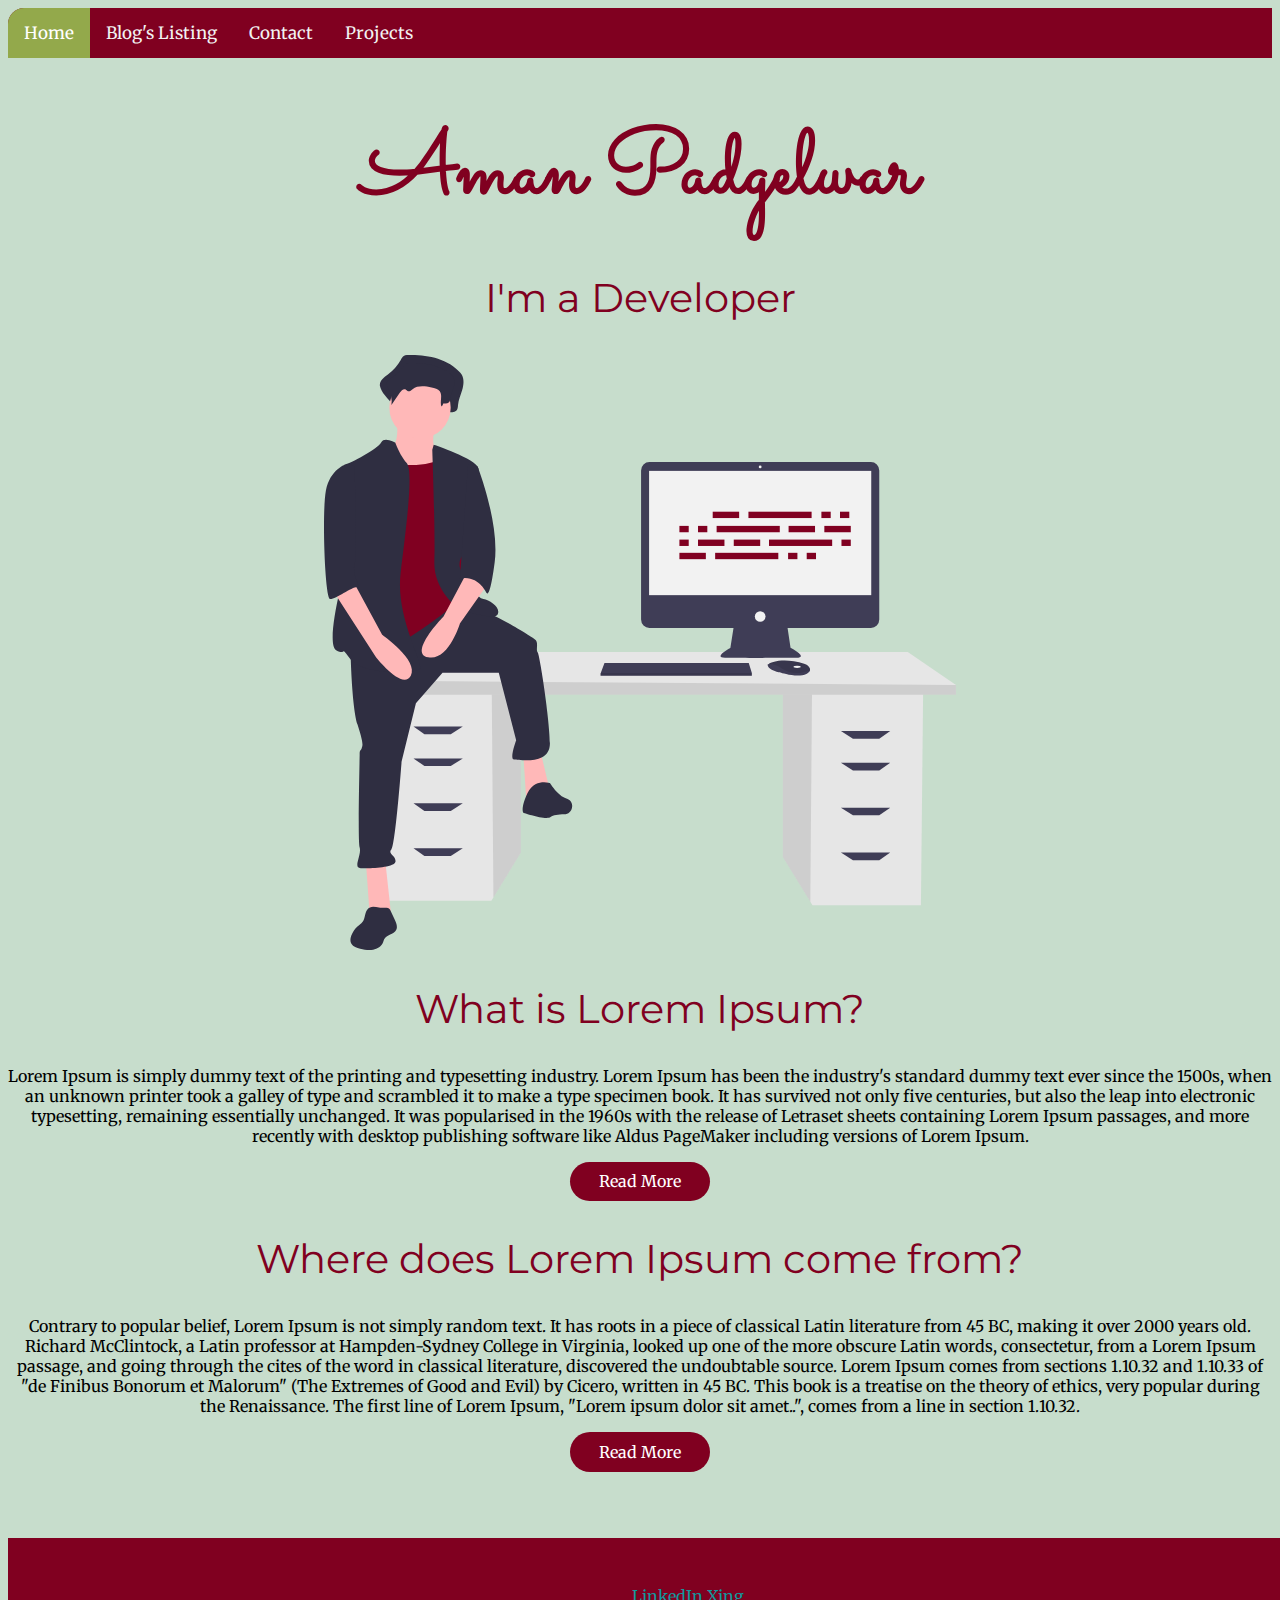
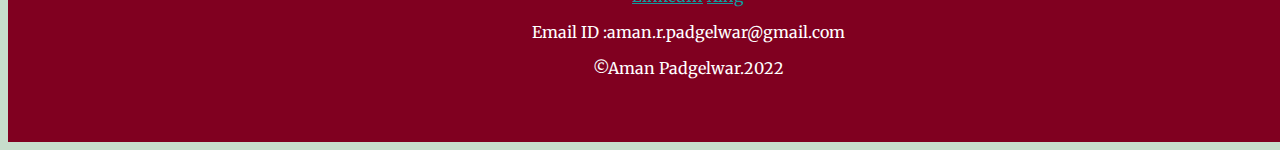
<file: Blogs.html>
<!DOCTYPE html>
<html lang="en" dir="ltr">

<head>
  <meta charset="utf-8">
  <link rel="stylesheet" type="text/css" href="style.css">
  <link rel="icon" href="favicon.ico">
  <link rel="preconnect" href="https://fonts.googleapis.com">
  <link rel="preconnect" href="https://fonts.gstatic.com" crossorigin>
  <link href="https://fonts.googleapis.com/css2?family=Merriweather&family=Montserrat&family=Sacramento&display=swap" rel="stylesheet">
  <title>Aman Padgelwar</title>
</head>

<body>
  <div class="Top container">
    <div class="topnav">
      <a class="active" href="index.html">Home</a>
      <a href="Blogs.html">Blog's Listing</a>
      <a href="contact.html">Contact</a>
      <a href="Projects.html">Projects</a>
    </div>
    <h1>Aman Padgelwar</h1>
    <h2>I'm a Developer</h2>
    <img class="Mountain-Image" src="undraw_feeling_proud_qne1.svg" alt="">
  </div>

  <div class="Middle Container">
  </div class="BlogsContainer">
    <h2>What is Lorem Ipsum?</h2>
    <p>Lorem Ipsum is simply dummy text of the printing and typesetting industry. Lorem Ipsum has been the industry's standard dummy text ever since the 1500s, when an unknown printer took a galley of type and scrambled it to make a type specimen book. It has survived not only five centuries, but also the leap into electronic typesetting, remaining essentially unchanged. It was popularised in the 1960s with the release of Letraset sheets containing Lorem Ipsum passages, and more recently with desktop publishing software like Aldus PageMaker including versions of Lorem Ipsum. </p>
    <a class="link link-primary" href="./dummy-blog.html">Read More</a> 
</div>

</div class="BlogsContainer">

<h2>Where does Lorem Ipsum come from?</h2>
<p>Contrary to popular belief, Lorem Ipsum is not simply random text. It has roots in a piece of classical Latin literature from 45 BC, making it over 2000 years old. Richard McClintock, a Latin professor at Hampden-Sydney College in Virginia, looked up one of the more obscure Latin words, consectetur, from a Lorem Ipsum passage, and going through the cites of the word in classical literature, discovered the undoubtable source. Lorem Ipsum comes from sections 1.10.32 and 1.10.33 of "de Finibus Bonorum et Malorum" (The Extremes of Good and Evil) by Cicero, written in 45 BC. This book is a treatise on the theory of ethics, very popular during the Renaissance. The first line of Lorem Ipsum, "Lorem ipsum dolor sit amet..", comes from a line in section 1.10.32.</p>
    <a class="link link-primary" href="./dummy-blog.html">Read More</a> 
    


</div>
  

  <div class="ContactMe">
    <a class="footer-link" href="https://www.linkedin.com/in/aman-padgelwar/?originalSubdomain=de">LinkedIn</a>
    <a class="footer-link" href="https://www.xing.com/profile/Aman_Padgelwar/">Xing</a>
    <p>Email ID :aman.r.padgelwar@gmail.com</p>
    <p>©Aman Padgelwar.2022</p>

  </div>


</body>

</html>
</file>
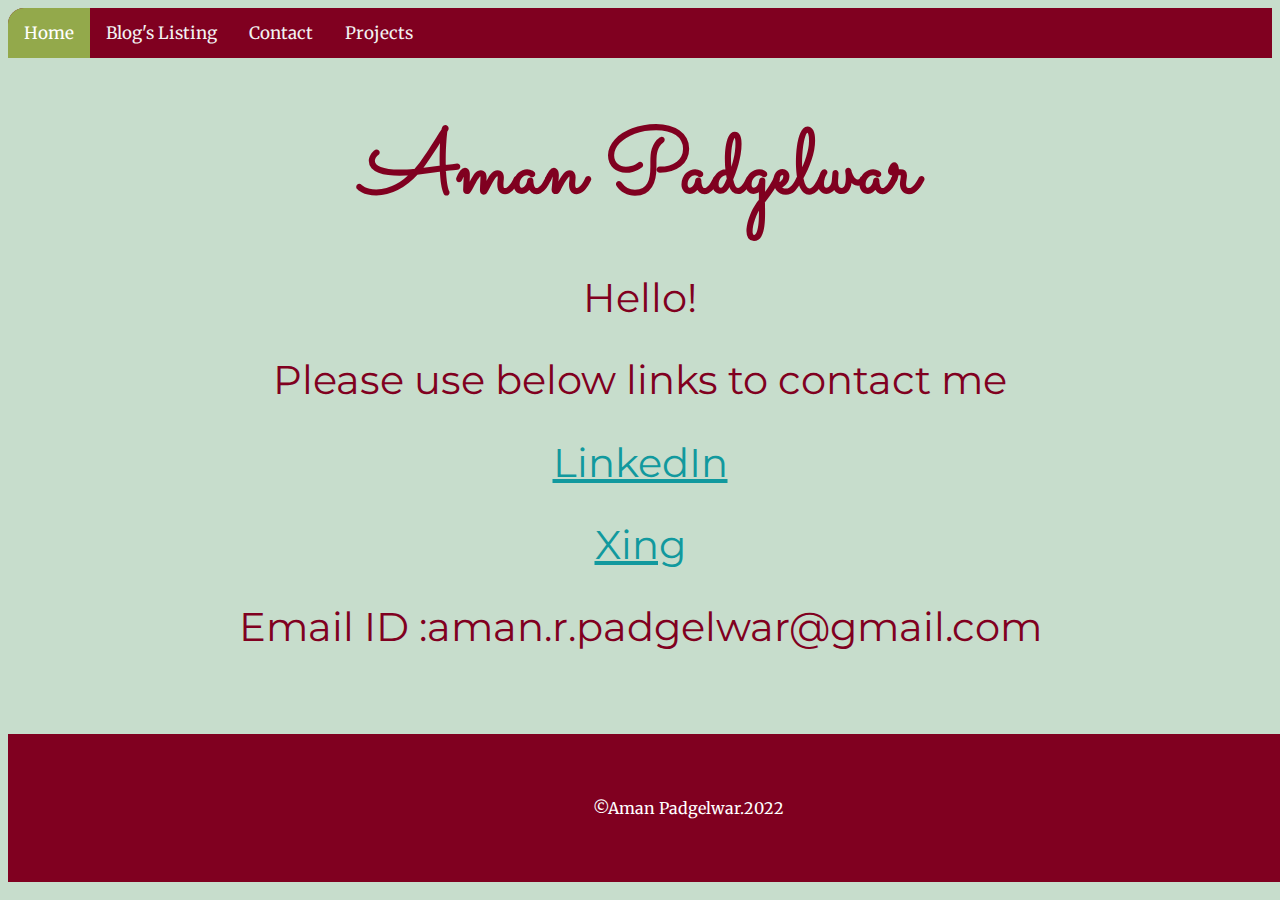
<file: contact.html>
<!DOCTYPE html>
<html lang="en" dir="ltr">

<head>
  <meta charset="utf-8">
  <link rel="stylesheet" type="text/css" href="style.css">
  <link rel="icon" href="/favicon.ico">
  <link rel="preconnect" href="https://fonts.googleapis.com">
  <link rel="preconnect" href="https://fonts.gstatic.com" crossorigin>
  <link href="https://fonts.googleapis.com/css2?family=Merriweather&family=Montserrat&family=Sacramento&display=swap" rel="stylesheet">
  <title>Aman Padgelwar</title>
</head>

<body>
  <div class="Top container">
    <div class="topnav">
      <a class="active" href="index.html">Home</a>
      <a href="Blogs.html">Blog's Listing</a>
      <a href="contact.html">Contact</a>
      <a href="Projects.html">Projects</a>
    </div>
    <h1>Aman Padgelwar</h1>
    
  </div>

  <div class="Middle Container">
    <h2>Hello!</h2>
     <h2>Please use below  links  to contact me  </h2>
     <h2><a class="footer-link" href="https://www.linkedin.com/in/aman-padgelwar/?originalSubdomain=de">LinkedIn</a></h2>
    <h2><a class="footer-link" href="https://www.xing.com/profile/Aman_Padgelwar/">Xing</a></h2>
    <h2>Email ID :aman.r.padgelwar@gmail.com</h2>
   
    </div>

    <div class="ContactMe">
    
      <p>©Aman Padgelwar.2022</p>
  </div>


</body>

</html>
</file>
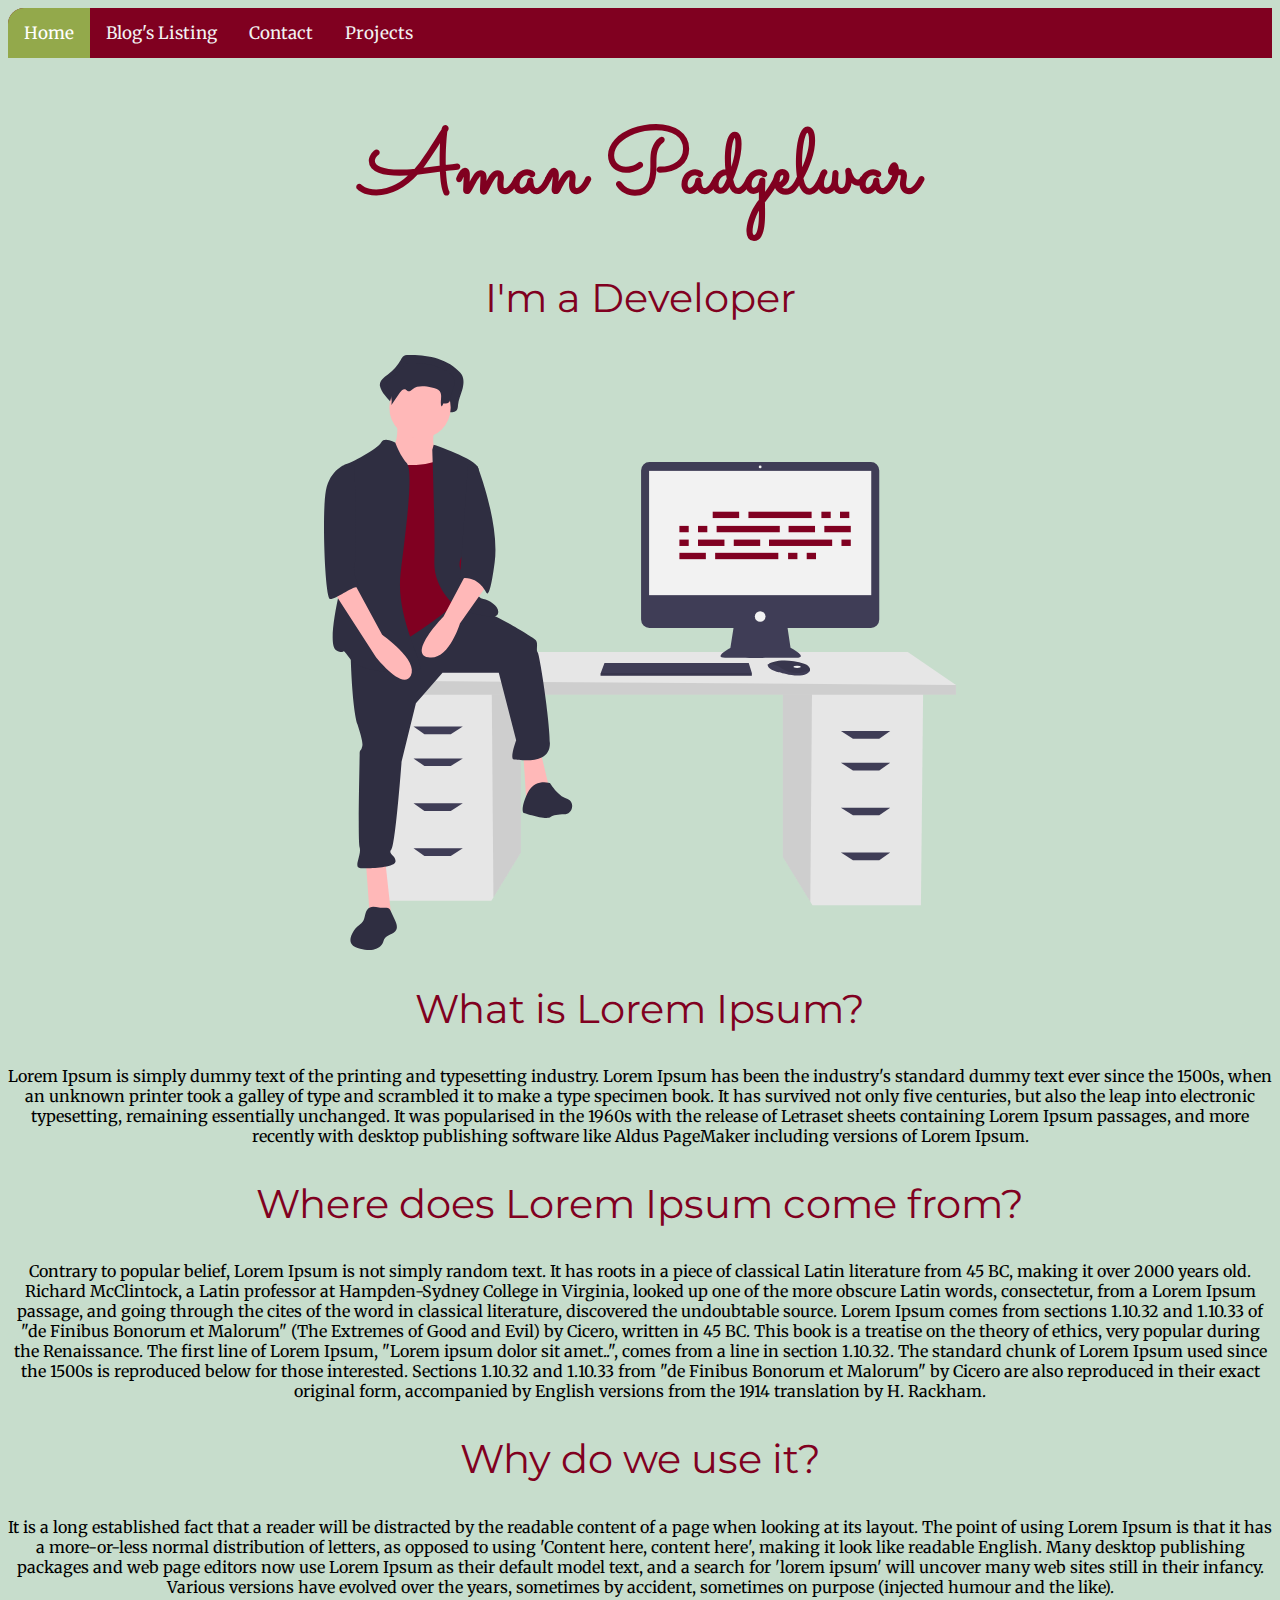
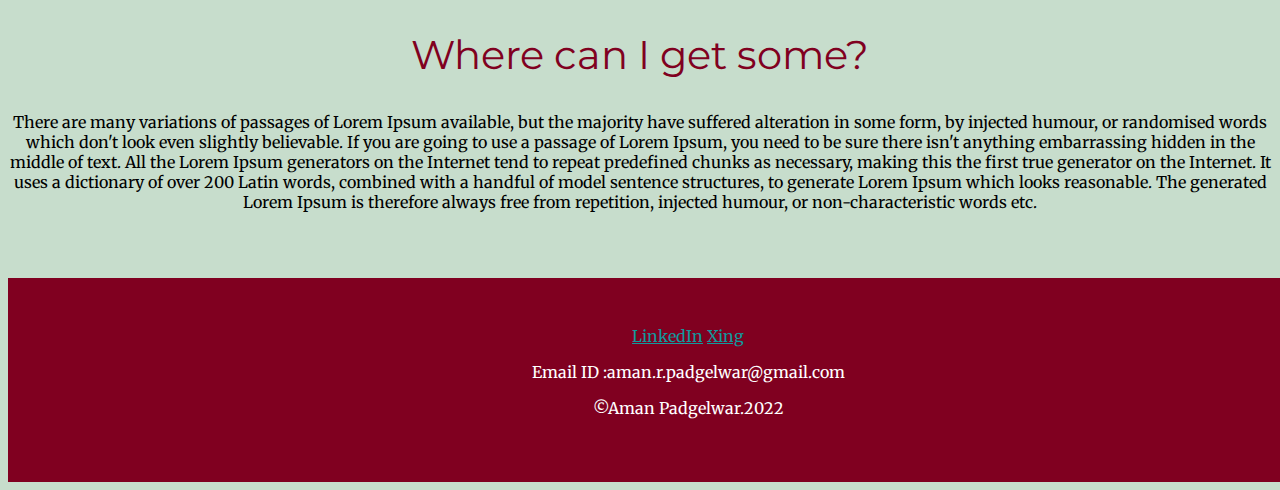
<file: dummy-blog.html>
<!DOCTYPE html>
<html lang="en" dir="ltr">

<head>
  <meta charset="utf-8">
  <link rel="stylesheet" type="text/css" href="style.css">
  <link rel="icon" href="favicon.ico">
  <link rel="preconnect" href="https://fonts.googleapis.com">
  <link rel="preconnect" href="https://fonts.gstatic.com" crossorigin>
  <link href="https://fonts.googleapis.com/css2?family=Merriweather&family=Montserrat&family=Sacramento&display=swap" rel="stylesheet">
  <title>Aman Padgelwar</title>
</head>

<body>
  <div class="Top container">
    <div class="topnav">
      <a class="active" href="index.html">Home</a>
      <a href="Blogs.html">Blog's Listing</a>
      <a href="contact.html">Contact</a>
      <a href="Projects.html">Projects</a>
    </div>
    <h1>Aman Padgelwar</h1>
    <h2>I'm a Developer</h2>
    <img class="Mountain-Image" src="undraw_feeling_proud_qne1.svg" alt="">
  </div>

  <div class="Middle Container">
  </div class="BlogsContainer">
    <h2>What is Lorem Ipsum?</h2>
    <p>Lorem Ipsum is simply dummy text of the printing and typesetting industry. Lorem Ipsum has been the industry's standard dummy text ever since the 1500s, when an unknown printer took a galley of type and scrambled it to make a type specimen book. It has survived not only five centuries, but also the leap into electronic typesetting, remaining essentially unchanged. It was popularised in the 1960s with the release of Letraset sheets containing Lorem Ipsum passages, and more recently with desktop publishing software like Aldus PageMaker including versions of Lorem Ipsum. </p>
  </div>

</div class="BlogsContainer">

<h2>Where does Lorem Ipsum come from?</h2>
<p>Contrary to popular belief, Lorem Ipsum is not simply random text. It has roots in a piece of classical Latin literature from 45 BC, making it over 2000 years old. Richard McClintock, a Latin professor at Hampden-Sydney College in Virginia, looked up one of the more obscure Latin words, consectetur, from a Lorem Ipsum passage, and going through the cites of the word in classical literature, discovered the undoubtable source. Lorem Ipsum comes from sections 1.10.32 and 1.10.33 of "de Finibus Bonorum et Malorum" (The Extremes of Good and Evil) by Cicero, written in 45 BC. This book is a treatise on the theory of ethics, very popular during the Renaissance. The first line of Lorem Ipsum, "Lorem ipsum dolor sit amet..", comes from a line in section 1.10.32.

    The standard chunk of Lorem Ipsum used since the 1500s is reproduced below for those interested. Sections 1.10.32 and 1.10.33 from "de Finibus Bonorum et Malorum" by Cicero are also reproduced in their exact original form, accompanied by English versions from the 1914 translation by H. Rackham. </p>
  </div>

</div class="BlogsContainer">

    <h2>Why do we use it?</h2>
    <p>It is a long established fact that a reader will be distracted by the readable content of a page when looking at its layout. The point of using Lorem Ipsum is that it has a more-or-less normal distribution of letters, as opposed to using 'Content here, content here', making it look like readable English. Many desktop publishing packages and web page editors now use Lorem Ipsum as their default model text, and a search for 'lorem ipsum' will uncover many web sites still in their infancy. Various versions have evolved over the years, sometimes by accident, sometimes on purpose (injected humour and the like). </p>
      </div>

    </div class="BlogsContainer">
        <h2>Where can I get some?</h2>
        <p>There are many variations of passages of Lorem Ipsum available, but the majority have suffered alteration in some form, by injected humour, or randomised words which don't look even slightly believable. If you are going to use a passage of Lorem Ipsum, you need to be sure there isn't anything embarrassing hidden in the middle of text. All the Lorem Ipsum generators on the Internet tend to repeat predefined chunks as necessary, making this the first true generator on the Internet. It uses a dictionary of over 200 Latin words, combined with a handful of model sentence structures, to generate Lorem Ipsum which looks reasonable. The generated Lorem Ipsum is therefore always free from repetition, injected humour, or non-characteristic words etc. </p>
          </div>
        
</div>
  

  <div class="ContactMe">
    <a class="footer-link" href="https://www.linkedin.com/in/aman-padgelwar/?originalSubdomain=de">LinkedIn</a>
    <a class="footer-link" href="https://www.xing.com/profile/Aman_Padgelwar/">Xing</a>
    <p>Email ID :aman.r.padgelwar@gmail.com</p>
    <p>©Aman Padgelwar.2022</p>

  </div>


</body>

</html>
</file>
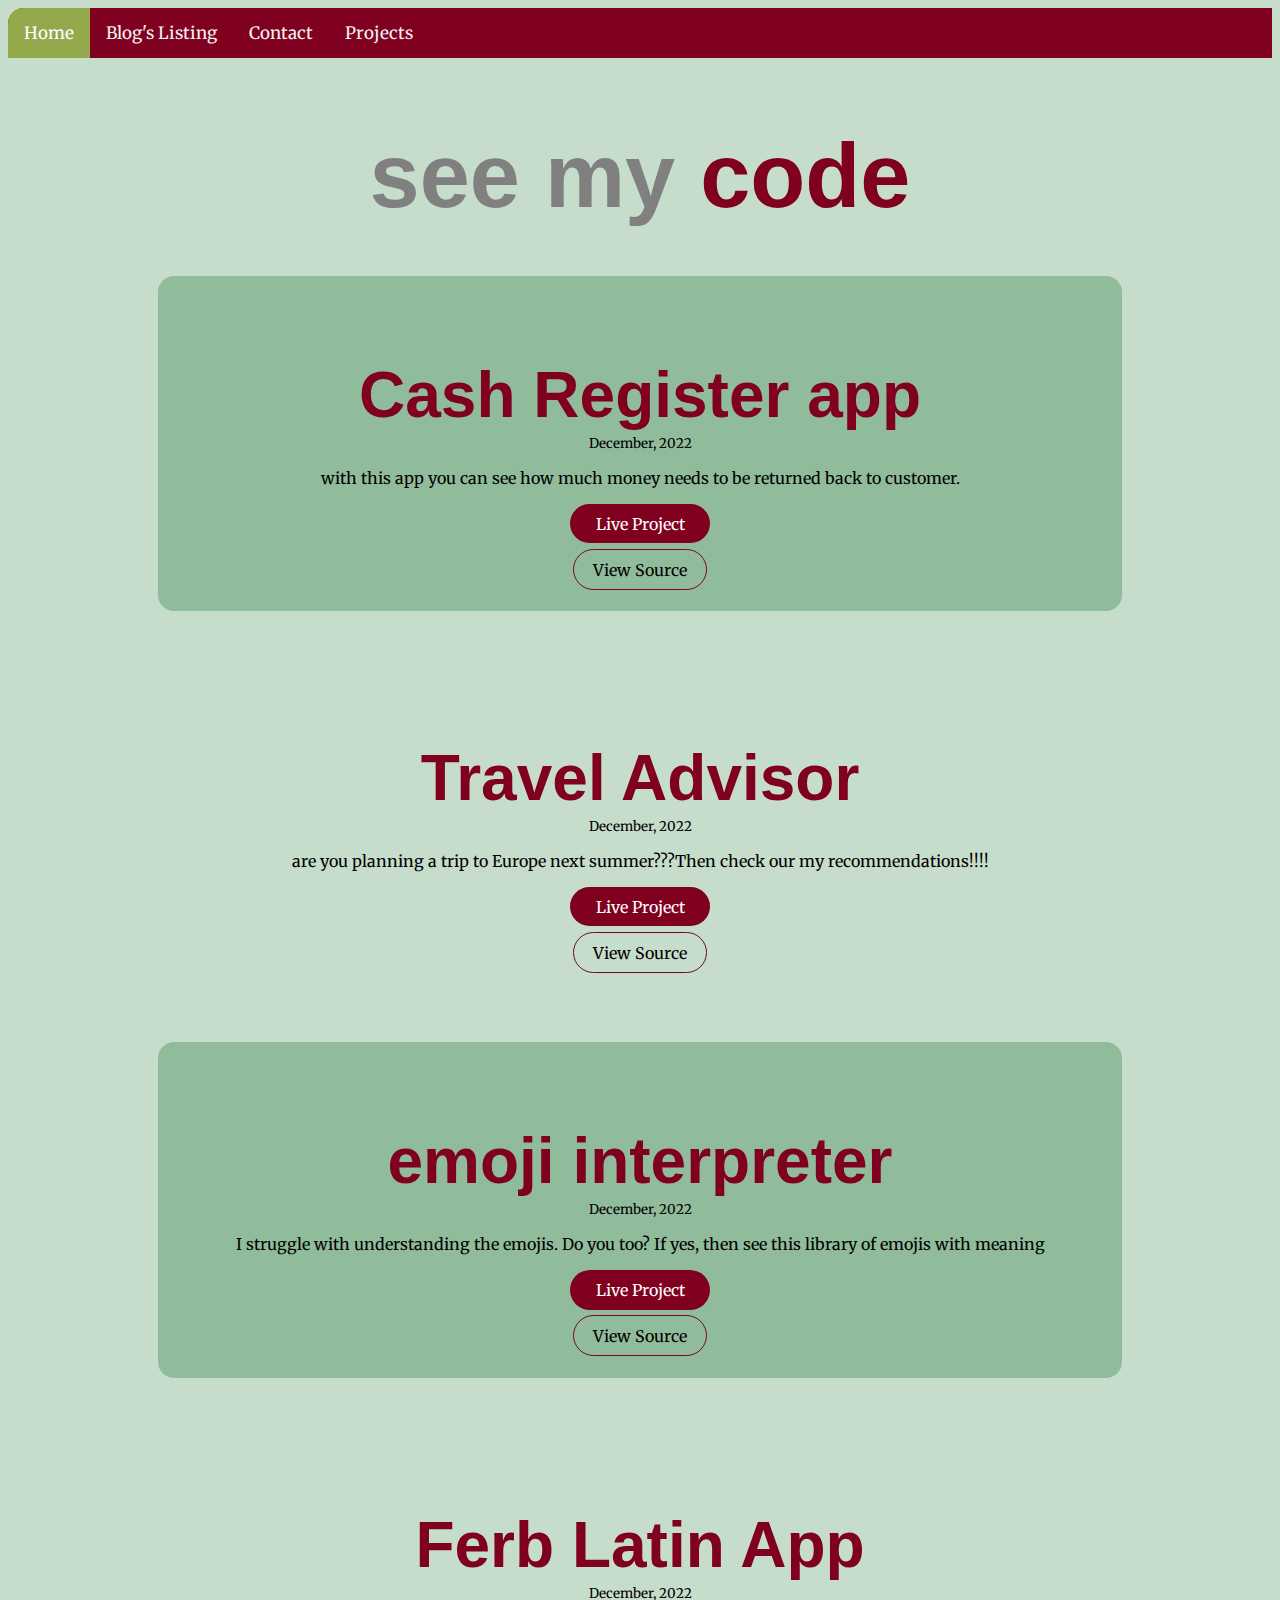
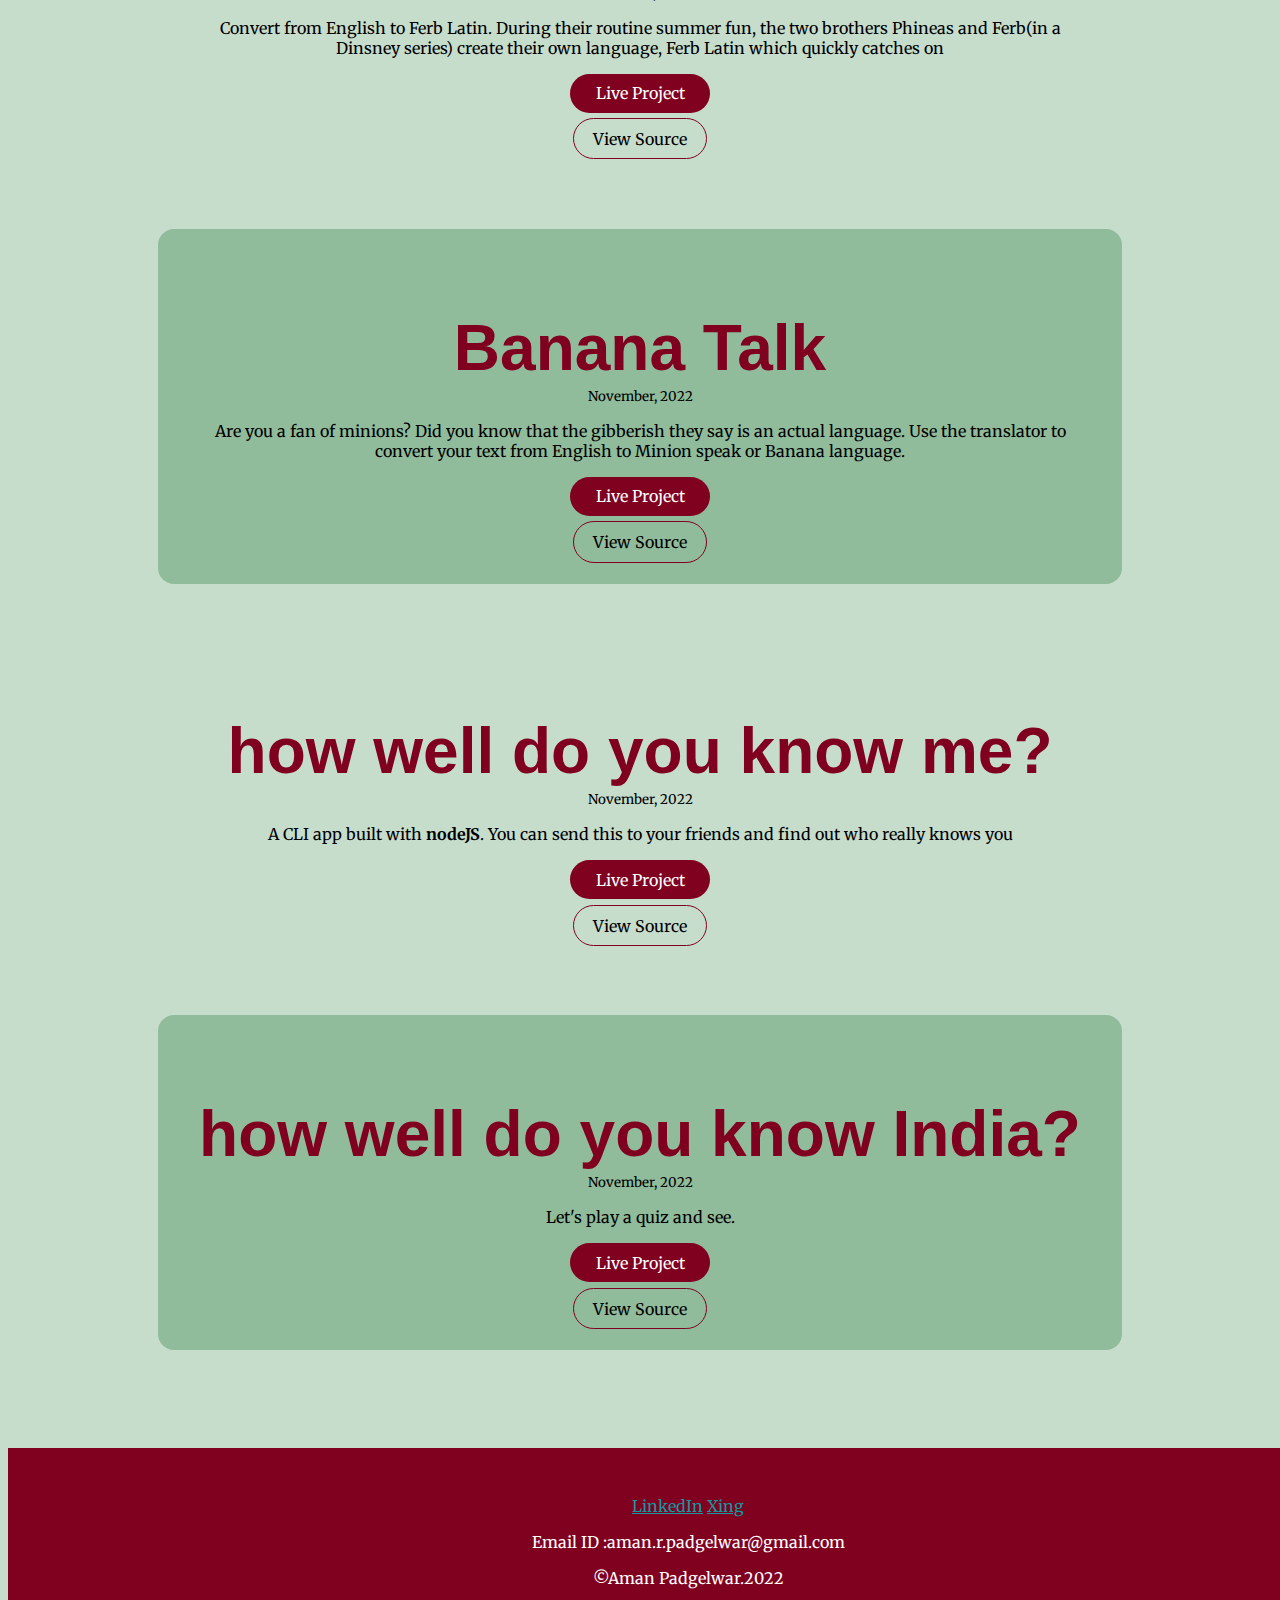
<file: Projects.html>
<!DOCTYPE html>
<html lang="en" dir="ltr">

<head>
  <meta charset="utf-8">
  <link rel="stylesheet" type="text/css" href="style.css">
  <link rel="icon" href="favicon.ico">
  <link rel="preconnect" href="https://fonts.googleapis.com">
  <link rel="preconnect" href="https://fonts.gstatic.com" crossorigin>
  <link href="https://fonts.googleapis.com/css2?family=Merriweather&family=Montserrat&family=Sacramento&display=swap" rel="stylesheet">
  <title>Aman Padgelwar</title>
</head>

<body>
    <div class="Top container">
        <div class="topnav">
          <a class="active" href="index.html">Home</a>
          <a href="Blogs.html">Blog's Listing</a>
          <a href="contact.html">Contact</a>
          <a href="Projects.html">Projects</a>
        </div>
        
      </div>
    <header class="hero">
        <h1 class="hero-heading">
          see my <span class="heading-inverted"> code</span>
        </h1>
      </header>
  
      <ul class="list-non-bullet">
        <li>
          <article class="showcase-list container container-center ow">
            <h1>Cash Register app</h1>
            <small>December, 2022</small>
            <p>
             with this app you can see how much money needs to be returned back to customer.
            </p>
  
            <a class="link link-primary" href="https://amanscashregister.netlify.app/"
              >Live Project</a
            >
            <a
              class="link link-secondary"
              href="https://github.com/amanpadgelwar/CashRegisterApp-Mark10"
              >View Source</a
            >
          </article>
        </li>


        
        <li>
          <article class="showcase-list container container-center">
            <h1>Travel Advisor</h1>
            <small>December, 2022</small>
            <p>
              are you planning a trip to Europe next summer???Then check our my recommendations!!!!
            </p>
            <a
            class="link link-primary"
            href="https://zy0yre.csb.app/"
          >
            Live Project
            <a

              class="link link-secondary"
              href="https://github.com/amanpadgelwar/Mark9-TravelAdvisor"
              >
              
              View Source
              </a>

          </article>
        </li>
  
        <li>
          <article class="showcase-list container container-center ow">
            <h1>emoji interpreter</h1>
            <small>December, 2022</small>
            <p>
              I struggle with understanding the emojis. Do you too? If yes, then
              see this library of emojis with meaning
            </p>
  
            <a class="link link-primary" href="https://1mmpbi.csb.app/""
              >Live Project</a
            >
            <a
              class="link link-secondary"
              href="https://github.com/amanpadgelwar/Knowyouremoji/tree/main"
              >View Source</a
            >
          </article>
        </li>
  
        <li>
          <article class="showcase-list container container-center">
            <h1>Ferb Latin App</h1>
            <small>December, 2022</small>
            <p>
              Convert from English to Ferb Latin. During their routine summer fun, the two brothers Phineas and Ferb(in a Dinsney series) create their own language, Ferb Latin which quickly catches on
            </p>
  
            <a class="link link-primary" href="https://ferblatinapp.netlify.app/">Live Project</a>
            <a class="link link-secondary" href="https://github.com/amanpadgelwar/fun-translation-app">View Source</a>
          </article>
        </li>
  
        <li>
          <article class="showcase-list container container-center ow">
            <h1>Banana Talk</h1>
            <small>November, 2022</small>
            <p>
              Are you a fan of minions? Did you know that the gibberish they say
              is an actual language. Use the translator to convert your text from
              English to Minion speak or Banana language.
            </p>
  
            <a
              class="link link-primary"
              href="https://yodatranslaterapp.netlify.app/"
              >Live Project</a
            >
            <a
              class="link link-secondary"
              href="https://github.com/amanpadgelwar/Lesson-4--Translater-app"
              >View Source</a
            >
          </article>
        </li>
  
        <li>
          <article class="showcase-list container container-center">
            <h1>how well do you know me?</h1>
            <small>November, 2022</small>
            <p>
              A CLI app built with <strong>nodeJS</strong>. You can send this to
              your friends and find out who really knows you
            </p>
  
            <a
              class="link link-primary"
              href="https://replit.com/@amanpadgelwar/Mark1-Quiz-1#index.js"
              >Live Project</a
            >
            <a
              class="link link-secondary"
              href="https://github.com/amanpadgelwar/Mark1-DoYouKnowMeQuiz"
              >View Source</a
            >
          </article>
        </li>
  
        <li>
          <article class="showcase-list container container-center ow">
            <h1>how well do you know India?</h1>
            <small>November, 2022</small>
            <p>
               Let's play a quiz and see.
            </p>
  
            <a
              class="link link-primary"
              href="https://replit.com/@amanpadgelwar/Mark2-Doyouknowindia#index.js"
              >Live Project</a
            >
            <a
              class="link link-secondary"
              href="https://github.com/amanpadgelwar/Mark2-DoYouKnowIndiaQuiz"
              >View Source</a
            >
          </article>
        </li>
      </ul>


  <div class="ContactMe">
    <a class="footer-link" href="https://www.linkedin.com/in/aman-padgelwar/?originalSubdomain=de">LinkedIn</a>
    <a class="footer-link" href="https://www.xing.com/profile/Aman_Padgelwar/">Xing</a>
    <p>Email ID :aman.r.padgelwar@gmail.com</p>
    <p>©Aman Padgelwar.2022</p>

  </div>


</body>

</html>
</file>
<file: style.css>
body {
  background-color:#c7ddcc;
  text-align: center;
  font-family: 'Merriweather', serif;
  position: relative;
}

.topnav {
  background-color: #800020;
  overflow: hidden;
  border-top-left-radius: 1rem ;
}

.topnav a {
  float: left;
  color: #f2f2f2;
  text-align: center;
  padding: 14px 16px;
  text-decoration: none;
  font-size: 17px;
}

.topnav a:hover {
  background-color: #ddd;
  color: black;
}


.topnav a.active {
  background-color: #93a94b;
  color: white;
}


.Bio {
  max-width: 200px;
  max-height: 300px;
  width: 200px;
  height: 250px;
  padding-top: 20px;
  border-radius: 40%;
}

h1 {
  color: #800020;
  font-family: 'Sacramento', cursive;
  font-size: 5.63rem;
  margin: 50px auto 0 auto;
}

h2 {
  color: #800020;
  font-family: 'Montserrat', sans-serif;
  font-size: 2.5rem;
  font-weight: normal;
}

h3 {
  font-family: 'Montserrat', sans-serif;
  color: Red;
  text-align: left;
}

.Top container {
  position: relative;
}

.Mountain-Image {
  margin-left: auto;
  margin-right: auto;
  display: block;
  width: 50%;
}

hr {
  border: none;
  border-style: dotted;
  border-top: 50px;
  border-width: 5px;
  border-color: grey;
}

a {
  color: #11999E;
}

.LastContainer{position: relative;margin-bottom: 200px;}

.skill-row {
  width: 50%;
    margin:150px auto 150px auto;
  text-align: left;
  line-height: 2;
  position: relative;



}


.skill-row1 {
  width: 50%;
  margin:150px auto 150px auto;
  text-align: left;
  line-height: 2;
position:relative;
}
.skill-row2 {
  width: 50%;
  margin:150px auto 150px auto;
  text-align: left;
  line-height: 2;
position: relative;

}

.skill-row3{
  width: 50%;
  margin:150px auto 150px auto;
  text-align: left;
  line-height: 2;


}

.MiddleContainerBlogs{

margin: auto;
width: auto;
padding: 1rem;

}


.FE {
  float: left;
  margin-right: 50px;
  width: 300px;
  height:350px;
}

.FE1 {
  float: right;
  margin-left: 50px;
  width: 300px;
  height:350px;
}
.FE2 {
  float: left;
  margin-right: 50px;
  width: 300px;
  height:350px;
}
.FE3 {
  float: right;
  margin-left: 50px;
  width: 300px;
  height:350px;
}

.Hobbies{align-content: center;margin: auto;width:50%;}
.ho{width: 515px;height: 515px;}
.ContactMe{width: 100%;
background-color:#800020;padding: 3em;
align-items: center;
border-bottom-right-radius: 2rem;
margin-top: 50px;
display: inline-block;
color: white ;
}

.ContactMe a{
  margin-right: 500 rem;
}


li {
    display: list-item;
    text-align: -webkit-match-parent;
}
.list-non-bullet {
    list-style: none;
    padding-inline-start: 0px;
}
.container-center {
  max-width: 900px;
  width: 100%;
  margin: auto;
}
.showcase-list {
  padding: 2rem;
  border-radius: 1rem;
  text-align: center;
  margin: 3rem auto;
}

.ow {
  background-color:#91bc9b;

}

.hero .hero-heading {
  text-align: center;
  padding-top: 1rem;
  color: grey;
}

.hero .hero-heading .heading-inverted {
  color: #800020;
  
}

.hero h1{
font-family: sans-serif;font: 5rem; 

}

.list-non-bullet h1{

  font-family: sans-serif;  
  font-size:  64px;
}
.link {
  box-sizing: border-box;
  text-decoration: none;
  padding: 0.5rem 1rem;}

  .link-primary {
    max-width: 140px;
    padding: 0.6rem 1.2rem;
    background-color: #800020;
    color: #fff;
    margin: 1rem auto;
    border-radius: 2rem;}

  .link-primary {
      display: block;}

  .link-secondary {
        max-width: 140px;
        margin: 1rem;
        padding: 0.6rem 1.2rem;
        border-radius: 2rem;
        border: 1px solid #800020;
        color: black;
  }
</file>
